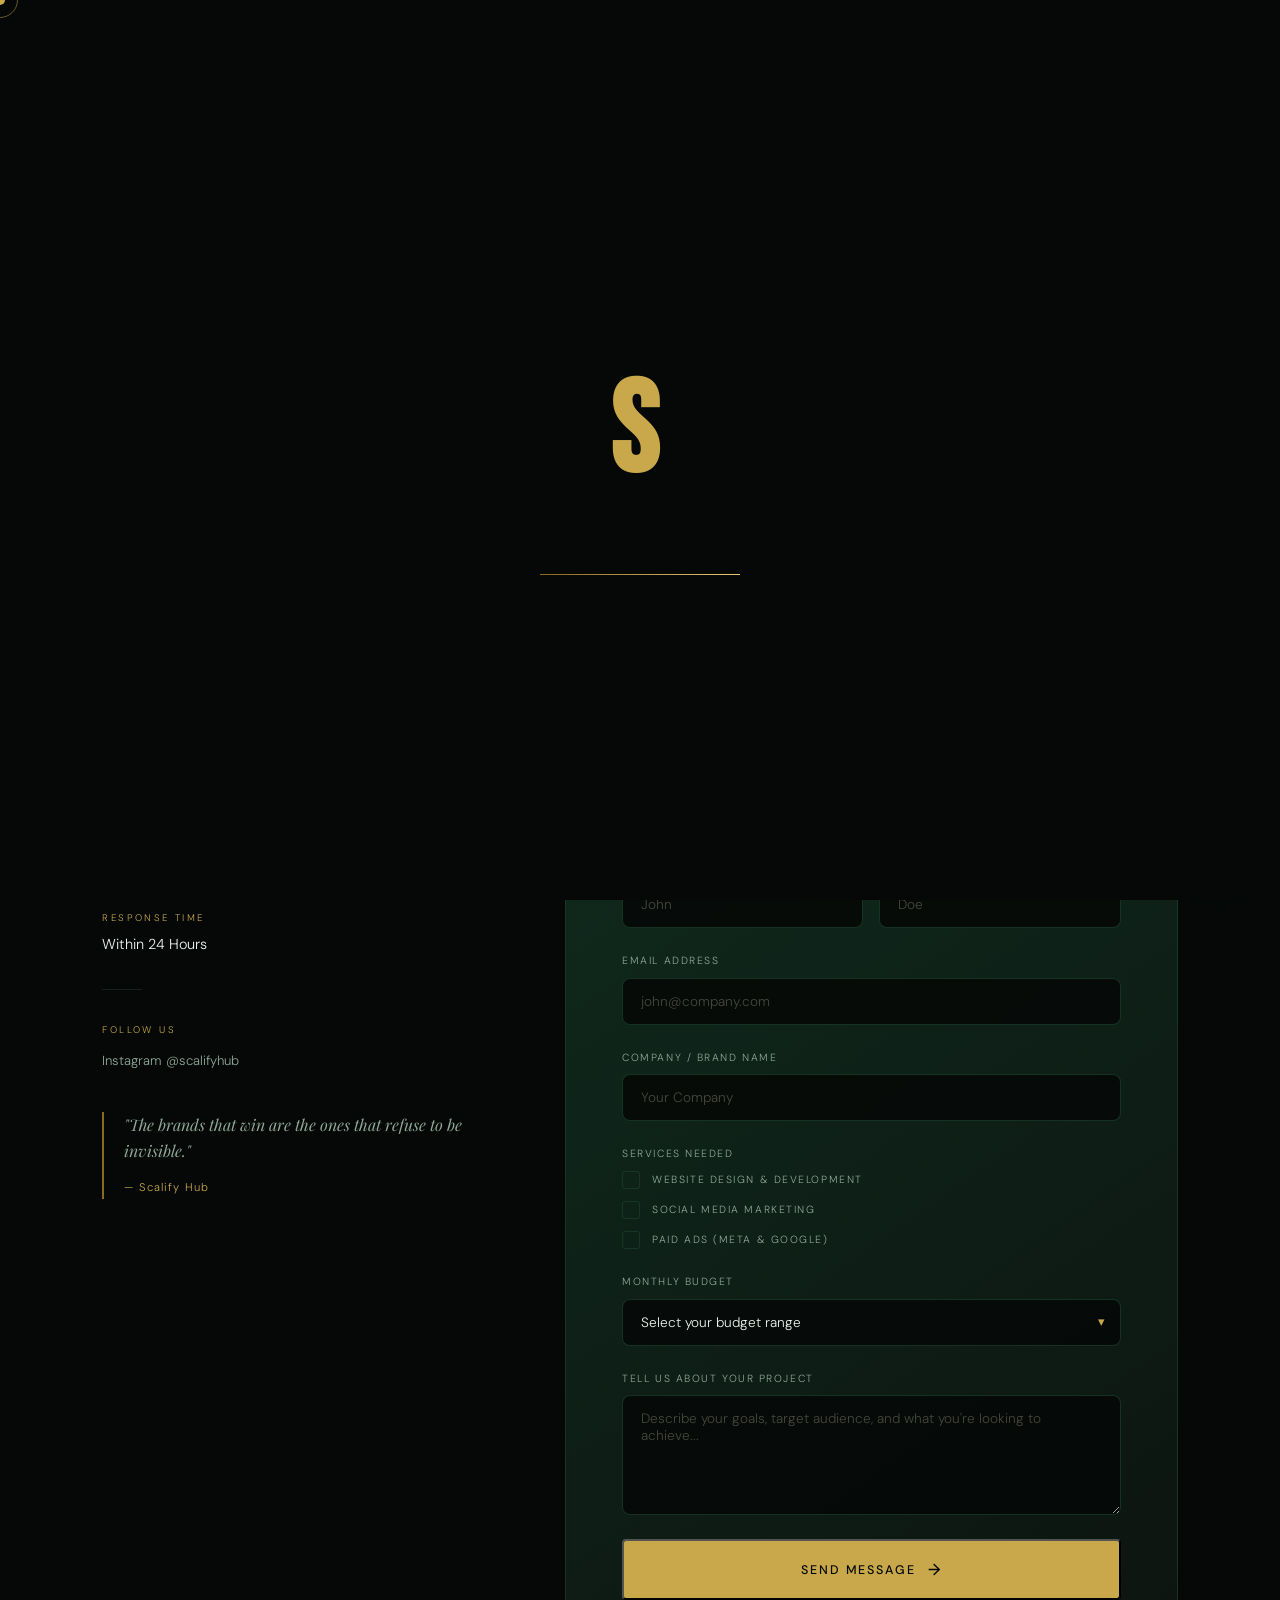
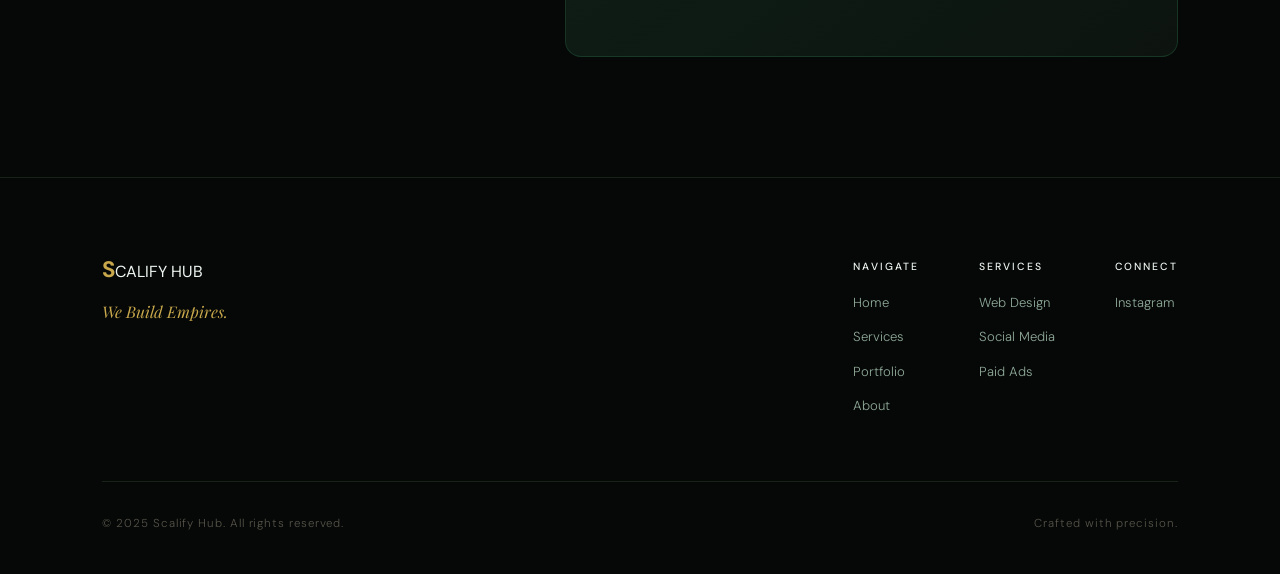
<file: contact.html>
<!DOCTYPE html>
<html lang="en">
<head>
  <meta charset="UTF-8" />
  <meta name="viewport" content="width=device-width, initial-scale=1.0"/>
  <title>Contact — Scalify Hub</title>
  <link rel="stylesheet" href="style.css" />
  <link rel="stylesheet" href="contact.css" />
  <link href="https://fonts.googleapis.com/css2?family=Playfair+Display:ital,wght@0,400;0,500;0,700;0,900;1,400;1,700&family=Bebas+Neue&family=DM+Sans:wght@200;300;400;500&family=Italiana&display=swap" rel="stylesheet"/>
</head>
<body>

  <!-- Custom Cursor -->
  <div class="cursor" id="cursor"></div>
  <div class="cursor-follower" id="cursorFollower"></div>

  <!-- Loader -->
  <div class="loader" id="loader">
    <div class="loader-logo">S</div>
    <div class="loader-bar"><div class="loader-fill"></div></div>
  </div>

  <!-- Navigation -->
  <nav class="nav" id="nav">
    <a href="index.html" class="nav-logo">
      <span class="logo-s">S</span><span class="logo-text">CALIFY HUB</span>
    </a>
    <ul class="nav-links">
      <li><a href="index.html">Home</a></li>
      <li><a href="index.html#services">Services</a></li>
      <li><a href="index.html#portfolio">Portfolio</a></li>
      <li><a href="index.html#about">About</a></li>
      <li><a href="https://wa.me/923184396667" target="_blank" class="nav-cta">Let's Talk</a></li>
    </ul>
    <button class="hamburger" id="hamburger" aria-label="Menu">
      <span></span><span></span><span></span>
    </button>
  </nav>

  <!-- Mobile Menu -->
  <div class="mobile-menu" id="mobileMenu">
    <ul>
      <li><a href="index.html" class="mob-link">Home</a></li>
      <li><a href="index.html#services" class="mob-link">Services</a></li>
      <li><a href="index.html#portfolio" class="mob-link">Portfolio</a></li>
      <li><a href="index.html#about" class="mob-link">About</a></li>
    </ul>
  </div>

  <!-- ==============================
       CONTACT HERO
  ============================== -->
  <section class="contact-hero">
    <div class="contact-hero-bg">
      <div class="gold-orb orb1"></div>
      <div class="gold-orb orb2"></div>
      <div class="noise-overlay"></div>
    </div>
    <div class="contact-hero-content reveal">
      <span class="section-tag">Get In Touch</span>
      <h1 class="contact-title">Let's Build<br><em>Something Great</em></h1>
      <p class="contact-sub">Tell us about your project and we'll get back to you within 24 hours.</p>
    </div>
  </section>

  <!-- ==============================
       CONTACT SECTION
  ============================== -->
  <section class="contact-section">
    <div class="contact-grid">

      <!-- Info Column -->
      <div class="contact-info reveal">
        <div class="info-block">
          <span class="info-label">Email</span>
          <a href="mailto:magictalefactory@gmail.com" class="info-value">magictalefactory@gmail.com</a>
        </div>
        <div class="info-block">
          <span class="info-label">WhatsApp</span>
          <a href="https://wa.me/923184396667" target="_blank" class="info-value">+92 318 439 6667 (WhatsApp)</a>
        </div>
        <div class="info-block">
          <span class="info-label">Based In</span>
          <span class="info-value">Pakistan — Working Globally</span>
        </div>
        <div class="info-block">
          <span class="info-label">Response Time</span>
          <span class="info-value">Within 24 Hours</span>
        </div>

        <div class="info-divider"></div>

        <div class="info-socials">
          <span class="info-label">Follow Us</span>
          <div class="social-links">
            <a href="https://instagram.com/scalifyhub" target="_blank" class="social-link">Instagram @scalifyhub</a>
          </div>
        </div>

        <div class="info-quote">
          <p>"The brands that win are the ones that refuse to be invisible."</p>
          <span>— Scalify Hub</span>
        </div>
      </div>

      <!-- Form Column -->
      <div class="contact-form-wrap reveal" data-delay="200">
        <div class="form-header">
          <h2>Start a Project</h2>
          <p>Fill in the details below and we'll craft a custom strategy for your brand.</p>
        </div>

        <div class="contact-form" id="contactForm">

          <div class="form-row">
            <div class="form-group">
              <label for="firstName">First Name</label>
              <input type="text" id="firstName" placeholder="John" />
            </div>
            <div class="form-group">
              <label for="lastName">Last Name</label>
              <input type="text" id="lastName" placeholder="Doe" />
            </div>
          </div>

          <div class="form-group">
            <label for="email">Email Address</label>
            <input type="email" id="email" placeholder="john@company.com" />
          </div>

          <div class="form-group">
            <label for="company">Company / Brand Name</label>
            <input type="text" id="company" placeholder="Your Company" />
          </div>

          <div class="form-group">
            <label>Services Needed</label>
            <div class="service-checkboxes">
              <label class="checkbox-label">
                <input type="checkbox" value="web" />
                <span class="checkmark"></span>
                Website Design & Development
              </label>
              <label class="checkbox-label">
                <input type="checkbox" value="social" />
                <span class="checkmark"></span>
                Social Media Marketing
              </label>
              <label class="checkbox-label">
                <input type="checkbox" value="ads" />
                <span class="checkmark"></span>
                Paid Ads (Meta & Google)
              </label>
            </div>
          </div>

          <div class="form-group">
            <label for="budget">Monthly Budget</label>
            <div class="select-wrap">
              <select id="budget">
                <option value="" disabled selected>Select your budget range</option>
                <option>Under $500</option>
                <option>$500 – $1,000</option>
                <option>$1,000 – $3,000</option>
                <option>$3,000 – $5,000</option>
                <option>$5,000+</option>
              </select>
            </div>
          </div>

          <div class="form-group">
            <label for="message">Tell Us About Your Project</label>
            <textarea id="message" rows="5" placeholder="Describe your goals, target audience, and what you're looking to achieve..."></textarea>
          </div>

          <button class="btn-primary submit-btn" id="submitBtn" type="button" onclick="handleSubmit()">
            Send Message
            <span class="btn-arrow">→</span>
          </button>

          <div class="form-success" id="formSuccess">
            <div class="success-icon">✦</div>
            <h3>Message Received!</h3>
            <p>We'll get back to you within 24 hours. Get ready to scale.</p>
          </div>

        </div>
      </div>

    </div>
  </section>

  <!-- Footer -->
  <footer class="footer">
    <div class="footer-top">
      <div class="footer-brand">
        <div class="footer-logo">
          <span class="logo-s">S</span><span class="logo-text">CALIFY HUB</span>
        </div>
        <p class="footer-tagline">We Build Empires.</p>
      </div>
      <div class="footer-links">
        <div class="footer-col">
          <h4>Navigate</h4>
          <a href="index.html">Home</a>
          <a href="index.html#services">Services</a>
          <a href="index.html#portfolio">Portfolio</a>
          <a href="index.html#about">About</a>
        </div>
        <div class="footer-col">
          <h4>Services</h4>
          <a href="contact.html">Web Design</a>
          <a href="contact.html">Social Media</a>
          <a href="contact.html">Paid Ads</a>
        </div>
        <div class="footer-col">
          <h4>Connect</h4>
          <a href="https://instagram.com/scalifyhub" target="_blank">Instagram</a>
        </div>
      </div>
    </div>
    <div class="footer-bottom">
      <p>© 2025 Scalify Hub. All rights reserved.</p>
      <p>Crafted with precision.</p>
    </div>
  </footer>

  <!-- WhatsApp Floating Button -->
  <a href="https://wa.me/923184396667" target="_blank" class="whatsapp-float" aria-label="Chat on WhatsApp">
    <svg viewBox="0 0 24 24" fill="currentColor" xmlns="http://www.w3.org/2000/svg">
      <path d="M17.472 14.382c-.297-.149-1.758-.867-2.03-.967-.273-.099-.471-.148-.67.15-.197.297-.767.966-.94 1.164-.173.199-.347.223-.644.075-.297-.15-1.255-.463-2.39-1.475-.883-.788-1.48-1.761-1.653-2.059-.173-.297-.018-.458.13-.606.134-.133.298-.347.446-.52.149-.174.198-.298.298-.497.099-.198.05-.371-.025-.52-.075-.149-.669-1.612-.916-2.207-.242-.579-.487-.5-.669-.51-.173-.008-.371-.01-.57-.01-.198 0-.52.074-.792.372-.272.297-1.04 1.016-1.04 2.479 0 1.462 1.065 2.875 1.213 3.074.149.198 2.096 3.2 5.077 4.487.709.306 1.262.489 1.694.625.712.227 1.36.195 1.871.118.571-.085 1.758-.719 2.006-1.413.248-.694.248-1.289.173-1.413-.074-.124-.272-.198-.57-.347m-5.421 7.403h-.004a9.87 9.87 0 01-5.031-1.378l-.361-.214-3.741.982.998-3.648-.235-.374a9.86 9.86 0 01-1.51-5.26c.001-5.45 4.436-9.884 9.888-9.884 2.64 0 5.122 1.03 6.988 2.898a9.825 9.825 0 012.893 6.994c-.003 5.45-4.437 9.884-9.885 9.884m8.413-18.297A11.815 11.815 0 0012.05 0C5.495 0 .16 5.335.157 11.892c0 2.096.547 4.142 1.588 5.945L.057 24l6.305-1.654a11.882 11.882 0 005.683 1.448h.005c6.554 0 11.89-5.335 11.893-11.893a11.821 11.821 0 00-3.48-8.413z"/>
    </svg>
  </a>

  <script src="script.js"></script>
  <script>
    function handleSubmit() {
      const btn = document.getElementById('submitBtn');
      const success = document.getElementById('formSuccess');
      btn.textContent = 'Sending...';
      btn.style.opacity = '0.7';
      setTimeout(() => {
        btn.style.display = 'none';
        success.classList.add('visible');
      }, 1500);
    }
  </script>
</body>
</html>
</file>
<file: style.css>
/* ============================================================
   SCALIFY HUB — MAIN STYLESHEET
   Customize everything via CSS Variables below
   ============================================================ */

/* ============================================================
   CSS VARIABLES — EDIT THESE TO CUSTOMIZE THE ENTIRE SITE
   ============================================================ */
:root {
  /* Colors — Dark Royal Green + Black */
  --black:        #050807;
  --black-soft:   #0a0f0c;
  --black-card:   #0d1410;
  --black-border: #182218;
  --green:        #0d2318;
  --green-mid:    #0f2b1e;
  --green-soft:   #1a3d2a;
  --green-glow:   rgba(20, 80, 50, 0.25);
  --white:        #eef5f0;
  --white-dim:    #8fa898;
  --gold:         #c9a84c;
  --gold-light:   #e8c97a;
  --gold-dark:    #8a6a1f;
  --gold-glow:    rgba(201, 168, 76, 0.15);

  /* Typography — Fashion Editorial */
  --font-display: 'Bebas Neue', sans-serif;
  --font-serif:   'Playfair Display', serif;
  --font-italic:  'Italiana', serif;
  --font-body:    'DM Sans', sans-serif;

  /* Spacing */
  --section-pad:  120px;
  --card-radius:  16px;
  --nav-height:   80px;

  /* Transitions */
  --ease:         cubic-bezier(0.16, 1, 0.3, 1);
  --ease-gold:    cubic-bezier(0.25, 0.46, 0.45, 0.94);
}

/* ============================================================
   RESET & BASE
   ============================================================ */
*, *::before, *::after { margin: 0; padding: 0; box-sizing: border-box; }

html {
  scroll-behavior: smooth;
  overflow-x: hidden;
}

body {
  background: var(--black);
  color: var(--white);
  font-family: var(--font-body);
  font-weight: 300;
  line-height: 1.7;
  overflow-x: hidden;
  cursor: none;
}

a { text-decoration: none; color: inherit; }
ul { list-style: none; }
img { max-width: 100%; display: block; }

/* ============================================================
   CUSTOM CURSOR
   ============================================================ */
.cursor {
  width: 10px; height: 10px;
  background: var(--gold);
  border-radius: 50%;
  position: fixed; top: 0; left: 0;
  pointer-events: none;
  z-index: 9999;
  transform: translate(-50%, -50%);
  transition: transform 0.1s, width 0.3s var(--ease), height 0.3s var(--ease), background 0.3s;
}

.cursor-follower {
  width: 36px; height: 36px;
  border: 1px solid rgba(201, 168, 76, 0.5);
  border-radius: 50%;
  position: fixed; top: 0; left: 0;
  pointer-events: none;
  z-index: 9998;
  transform: translate(-50%, -50%);
  transition: transform 0.35s var(--ease), width 0.3s var(--ease), height 0.3s var(--ease), opacity 0.3s;
}

.cursor.hover { width: 20px; height: 20px; background: var(--gold-light); }
.cursor-follower.hover { width: 60px; height: 60px; opacity: 0.5; }

/* ============================================================
   LOADER
   ============================================================ */
.loader {
  position: fixed; inset: 0;
  background: var(--black);
  display: flex;
  flex-direction: column;
  align-items: center;
  justify-content: center;
  z-index: 9000;
  transition: opacity 0.8s var(--ease), visibility 0.8s;
}

.loader.hidden { opacity: 0; visibility: hidden; }

.loader-logo {
  font-family: var(--font-display);
  font-size: clamp(4rem, 10vw, 8rem);
  font-weight: 700;
  color: var(--gold);
  animation: loaderPulse 1.5s ease-in-out infinite;
  letter-spacing: 0.1em;
}

.loader-bar {
  width: 200px; height: 1px;
  background: var(--black-border);
  margin-top: 32px;
  overflow: hidden;
}

.loader-fill {
  height: 100%;
  width: 0;
  background: linear-gradient(90deg, var(--gold-dark), var(--gold-light));
  animation: loaderFill 2s var(--ease) forwards;
}

@keyframes loaderPulse {
  0%, 100% { opacity: 1; text-shadow: 0 0 40px rgba(201,168,76,0.6); }
  50%       { opacity: 0.5; text-shadow: none; }
}

@keyframes loaderFill {
  to { width: 100%; }
}

/* ============================================================
   NAVIGATION
   ============================================================ */
.nav {
  position: fixed; top: 0; left: 0; right: 0;
  height: var(--nav-height);
  display: flex;
  align-items: center;
  justify-content: space-between;
  padding: 0 clamp(24px, 5vw, 80px);
  z-index: 100;
  transition: background 0.4s, backdrop-filter 0.4s, border-bottom 0.4s;
}

.nav.scrolled {
  background: rgba(5, 8, 7, 0.92);
  backdrop-filter: blur(20px);
  border-bottom: 1px solid rgba(26, 61, 42, 0.6);
}

.nav-logo {
  display: flex; align-items: center; gap: 6px;
  font-family: var(--font-display);
  font-size: 0.85rem;
  letter-spacing: 0.15em;
}

.logo-s {
  font-size: 1.4rem;
  font-weight: 700;
  color: var(--gold);
  line-height: 1;
}

.logo-text { color: var(--white); font-weight: 400; }

.nav-links {
  display: flex; align-items: center; gap: 40px;
}

.nav-links a {
  font-family: var(--font-body);
  font-size: 0.72rem;
  font-weight: 400;
  letter-spacing: 0.12em;
  text-transform: uppercase;
  color: var(--white-dim);
  position: relative;
  transition: color 0.3s;
}

.nav-links a::after {
  content: '';
  position: absolute; bottom: -4px; left: 0;
  width: 0; height: 1px;
  background: var(--gold);
  transition: width 0.4s var(--ease);
}

.nav-links a:hover { color: var(--white); }
.nav-links a:hover::after { width: 100%; }

.nav-cta {
  color: var(--gold) !important;
  border: 1px solid var(--gold-dark) !important;
  padding: 8px 20px !important;
  border-radius: 4px;
  transition: background 0.3s, color 0.3s !important;
}

.nav-cta:hover {
  background: var(--gold) !important;
  color: var(--black) !important;
}

.nav-cta::after { display: none !important; }

.hamburger {
  display: none;
  flex-direction: column; gap: 5px;
  background: none; border: none; cursor: none;
  padding: 4px;
}

.hamburger span {
  display: block;
  width: 24px; height: 1px;
  background: var(--white);
  transition: transform 0.3s, opacity 0.3s;
}

/* Mobile Menu */
.mobile-menu {
  position: fixed; inset: 0;
  background: var(--black);
  display: flex; align-items: center; justify-content: center;
  z-index: 90;
  opacity: 0; visibility: hidden;
  transition: opacity 0.4s, visibility 0.4s;
}

.mobile-menu.open { opacity: 1; visibility: visible; }

.mobile-menu ul {
  display: flex; flex-direction: column; gap: 32px;
  text-align: center;
}

.mobile-menu a {
  font-family: var(--font-display);
  font-size: clamp(1.5rem, 5vw, 2.5rem);
  font-weight: 700;
  letter-spacing: 0.1em;
  color: var(--white-dim);
  transition: color 0.3s;
}

.mobile-menu a:hover { color: var(--gold); }

/* ============================================================
   BUTTONS
   ============================================================ */
.btn-primary {
  display: inline-block;
  background: var(--gold);
  color: var(--black);
  font-family: var(--font-body);
  font-size: 0.72rem;
  font-weight: 500;
  letter-spacing: 0.15em;
  text-transform: uppercase;
  padding: 16px 36px;
  border-radius: 4px;
  transition: background 0.3s, transform 0.3s var(--ease), box-shadow 0.3s;
}

.btn-primary:hover {
  background: var(--gold-light);
  transform: translateY(-2px);
  box-shadow: 0 12px 40px rgba(201, 168, 76, 0.3);
}

.btn-primary.large { padding: 20px 48px; font-size: 0.78rem; }

.btn-ghost {
  display: inline-block;
  background: transparent;
  color: var(--white);
  font-family: var(--font-body);
  font-size: 0.72rem;
  font-weight: 400;
  letter-spacing: 0.15em;
  text-transform: uppercase;
  padding: 16px 36px;
  border: 1px solid var(--black-border);
  border-radius: 4px;
  transition: border-color 0.3s, color 0.3s, transform 0.3s var(--ease);
}

.btn-ghost:hover {
  border-color: var(--white-dim);
  color: var(--white);
  transform: translateY(-2px);
}

/* ============================================================
   SECTION HEADERS
   ============================================================ */
.section-tag {
  display: inline-block;
  font-family: var(--font-body);
  font-size: 0.65rem;
  font-weight: 400;
  letter-spacing: 0.25em;
  text-transform: uppercase;
  color: var(--gold);
  margin-bottom: 16px;
}

.section-title {
  font-family: var(--font-display);
  font-size: clamp(3rem, 5vw, 5rem);
  font-weight: 400;
  line-height: 1;
  color: var(--white);
  margin-bottom: 16px;
  letter-spacing: 0.04em;
}

.section-title em {
  font-family: var(--font-italic);
  font-style: italic;
  color: var(--gold);
  font-size: 0.75em;
  letter-spacing: 0.02em;
}

.section-sub {
  font-size: 0.85rem;
  color: var(--white-dim);
  max-width: 480px;
  line-height: 1.8;
  font-weight: 300;
}

/* ============================================================
   HERO SECTION
   ============================================================ */
.hero {
  min-height: 100vh;
  display: grid;
  grid-template-columns: 1fr 1fr;
  align-items: center;
  position: relative;
  overflow: hidden;
  padding: calc(var(--nav-height) + 40px) clamp(24px, 6vw, 100px) 160px;
  gap: 40px;
}

.hero-bg {
  position: absolute; inset: 0;
  z-index: 0;
}

.marble-texture {
  position: absolute; inset: 0;
  background:
    radial-gradient(ellipse 90% 70% at 65% 40%, rgba(10, 60, 35, 0.55) 0%, transparent 65%),
    radial-gradient(ellipse 50% 60% at 15% 75%, rgba(201, 168, 76, 0.07) 0%, transparent 55%),
    radial-gradient(ellipse 40% 50% at 85% 10%, rgba(20, 90, 50, 0.2) 0%, transparent 50%),
    radial-gradient(ellipse 70% 40% at 50% 100%, rgba(5, 25, 12, 0.8) 0%, transparent 60%);
}

.gold-orb {
  position: absolute;
  border-radius: 50%;
  filter: blur(80px);
  animation: orbFloat 8s ease-in-out infinite;
}

.orb1 {
  width: 500px; height: 500px;
  background: radial-gradient(circle, rgba(15, 80, 45, 0.35) 0%, transparent 70%);
  top: -120px; right: 5%;
  animation-delay: 0s;
}

.orb2 {
  width: 350px; height: 350px;
  background: radial-gradient(circle, rgba(8, 40, 22, 0.5) 0%, transparent 70%);
  bottom: 5%; left: -5%;
  animation-delay: -4s;
}

@keyframes orbFloat {
  0%, 100% { transform: translateY(0) scale(1); }
  50%       { transform: translateY(-30px) scale(1.05); }
}

.noise-overlay {
  position: absolute; inset: 0;
  background-image: url("data:image/svg+xml,%3Csvg viewBox='0 0 256 256' xmlns='http://www.w3.org/2000/svg'%3E%3Cfilter id='n'%3E%3CfeTurbulence type='fractalNoise' baseFrequency='0.9' numOctaves='4' stitchTiles='stitch'/%3E%3C/filter%3E%3Crect width='100%25' height='100%25' filter='url(%23n)' opacity='0.04'/%3E%3C/svg%3E");
  opacity: 0.4;
  pointer-events: none;
}

/* Hero Image Grid */
.hero-img-grid {
  position: relative; z-index: 2;
  display: grid;
  grid-template-columns: 1fr 1fr;
  gap: 12px;
  height: 580px;
  animation: fadeUp 1s var(--ease) 2.4s both;
}

.hig-col {
  display: flex; flex-direction: column; gap: 12px;
}

.col-left { margin-top: 40px; }
.col-right { margin-top: -40px; }

.hig-img {
  overflow: hidden;
  border-radius: 12px;
  position: relative;
  flex: 1;
}

.hig-tall { flex: 1.6; }
.hig-short { flex: 1; }

.hig-img img {
  width: 100%; height: 100%;
  object-fit: cover;
  filter: grayscale(20%) contrast(1.1) brightness(0.8) sepia(15%);
  transition: transform 0.8s var(--ease), filter 0.6s;
}

.hig-img:hover img {
  transform: scale(1.06);
  filter: grayscale(0%) contrast(1.1) brightness(0.85) sepia(10%);
}

.hig-overlay {
  position: absolute; inset: 0;
  background:
    linear-gradient(to bottom, transparent 25%, rgba(5, 8, 7, 0.55) 65%, rgba(5, 8, 7, 0.97) 100%),
    linear-gradient(to right, rgba(8, 28, 16, 0.35) 0%, transparent 70%);
}

/* Hero Content */
.hero-content {
  position: relative; z-index: 2;
  display: flex; flex-direction: column;
  justify-content: center;
}

.hero-badge {
  display: inline-block;
  font-family: var(--font-body);
  font-size: 0.62rem;
  letter-spacing: 0.3em;
  text-transform: uppercase;
  color: var(--gold);
  border: 1px solid var(--gold-dark);
  padding: 6px 16px;
  border-radius: 2px;
  margin-bottom: 28px;
  opacity: 0;
  transform: translateY(20px);
  animation: fadeUp 0.8s var(--ease) 2.2s forwards;
}

.hero-title {
  display: flex; flex-direction: column;
  line-height: 0.9;
  margin-bottom: 24px;
}

.title-line {
  font-family: var(--font-display);
  font-size: clamp(5rem, 10vw, 9rem);
  font-weight: 400;
  letter-spacing: 0.04em;
  color: var(--white);
  display: block;
  overflow: hidden;
}

.line1 {
  animation: slideInLeft 1s var(--ease) 2.4s both;
}

.line2 {
  display: flex; align-items: baseline; gap: 12px;
  animation: slideInLeft 1s var(--ease) 2.55s both;
}

.line3 {
  color: transparent;
  -webkit-text-stroke: 1px rgba(201, 168, 76, 0.5);
  font-size: clamp(3.5rem, 7vw, 6.5rem);
  animation: slideInLeft 1s var(--ease) 2.7s both;
}

.title-italic {
  font-family: var(--font-italic);
  font-size: clamp(2rem, 4vw, 3.5rem);
  font-style: italic;
  color: var(--gold);
  letter-spacing: 0.02em;
  font-weight: 400;
  line-height: 1;
}

@keyframes slideInLeft {
  from { opacity: 0; transform: translateX(-60px); }
  to   { opacity: 1; transform: translateX(0); }
}

.hero-side-text {
  padding-left: 4px;
  border-left: 2px solid var(--gold-dark);
  padding-left: 20px;
}

.hero-tagline {
  display: flex; flex-direction: column;
  margin-bottom: 16px;
}

.tag {
  font-family: var(--font-serif);
  font-size: clamp(0.9rem, 1.5vw, 1.15rem);
  font-style: italic;
  font-weight: 400;
  color: var(--white-dim);
  opacity: 0;
  transform: translateY(100%);
  line-height: 1.6;
}

.t1 { animation: tagReveal 0.8s var(--ease) 2.9s forwards; }
.t2 { animation: tagReveal 0.8s var(--ease) 3.05s forwards; color: var(--gold); }

@keyframes tagReveal {
  to { opacity: 1; transform: translateY(0); }
}

.hero-sub {
  font-size: 0.82rem;
  color: var(--white-dim);
  max-width: 420px;
  margin-bottom: 24px;
  line-height: 1.8;
  opacity: 0;
  animation: fadeUp 0.8s var(--ease) 3.2s forwards;
}

.hero-actions {
  display: flex; gap: 16px; flex-wrap: wrap;
  opacity: 0;
  animation: fadeUp 0.8s var(--ease) 3.4s forwards;
  padding-bottom: 4px;
}

@keyframes fadeUp {
  from { opacity: 0; transform: translateY(24px); }
  to   { opacity: 1; transform: translateY(0); }
}

/* Hero Scroll Indicator */
.hero-scroll {
  position: absolute;
  bottom: 60px; left: clamp(24px, 6vw, 100px);
  display: flex; align-items: center; gap: 16px;
  z-index: 2;
  opacity: 0;
  animation: fadeUp 0.8s var(--ease) 3.8s forwards;
}

.hero-scroll span {
  font-size: 0.6rem;
  letter-spacing: 0.2em;
  text-transform: uppercase;
  color: var(--white-dim);
}

.scroll-line {
  width: 60px; height: 1px;
  background: var(--gold-dark);
  position: relative;
  overflow: hidden;
}

.scroll-line::after {
  content: '';
  position: absolute; top: 0; left: -100%;
  width: 100%; height: 100%;
  background: var(--gold);
  animation: scrollSlide 2s ease-in-out 4s infinite;
}

@keyframes scrollSlide {
  0%   { left: -100%; }
  50%  { left: 0; }
  100% { left: 100%; }
}

/* Hero Stats */
.hero-stats {
  position: absolute;
  right: clamp(24px, 6vw, 100px);
  bottom: 48px;
  display: flex; align-items: center; gap: 32px;
  z-index: 2;
  opacity: 0;
  animation: fadeUp 0.8s var(--ease) 3.6s forwards;
}

.stat {
  display: flex; flex-direction: column; align-items: center;
}

.stat-num {
  font-family: var(--font-display);
  font-size: clamp(1.5rem, 3vw, 2rem);
  font-weight: 400;
  color: var(--gold);
  line-height: 1;
}

.stat-plus {
  font-family: var(--font-display);
  font-size: 1rem;
  color: var(--gold);
}

.stat-label {
  font-size: 0.6rem;
  letter-spacing: 0.12em;
  text-transform: uppercase;
  color: var(--white-dim);
  margin-top: 4px;
}

.stat-divider {
  width: 1px; height: 40px;
  background: var(--black-border);
}

/* ============================================================
   MARQUEE STRIP
   ============================================================ */
.marquee-strip {
  background: var(--green);
  border-top: 1px solid rgba(201, 168, 76, 0.15);
  border-bottom: 1px solid rgba(201, 168, 76, 0.15);
  padding: 16px 0;
  overflow: hidden;
}

.marquee-track {
  display: flex; gap: 40px;
  width: max-content;
  animation: marquee 20s linear infinite;
}

.marquee-track span {
  font-size: 0.7rem;
  letter-spacing: 0.15em;
  text-transform: uppercase;
  color: var(--white-dim);
  white-space: nowrap;
}

.marquee-track .dot { color: var(--gold); font-size: 0.5rem; }

@keyframes marquee {
  from { transform: translateX(0); }
  to   { transform: translateX(-50%); }
}

/* ============================================================
   SERVICES SECTION
   ============================================================ */
.services {
  padding: var(--section-pad) clamp(24px, 8vw, 120px);
}

.section-header { margin-bottom: 64px; }

.services-grid {
  display: grid;
  grid-template-columns: repeat(3, 1fr);
  gap: 24px;
}

/* Service Card */
.service-card {
  background: linear-gradient(145deg, var(--green-mid) 0%, var(--black-card) 100%);
  border: 1px solid rgba(26, 61, 42, 0.8);
  border-radius: var(--card-radius);
  padding: 40px 32px;
  position: relative;
  overflow: hidden;
  transition: transform 0.4s var(--ease), border-color 0.4s, box-shadow 0.4s;
  cursor: none;
}

.service-card::before {
  content: '';
  position: absolute;
  top: 0; left: 0; right: 0;
  height: 1px;
  background: linear-gradient(90deg, transparent, var(--gold), transparent);
  opacity: 0;
  transition: opacity 0.4s;
}

.service-card:hover {
  transform: translateY(-8px);
  border-color: rgba(201, 168, 76, 0.35);
  box-shadow: 0 24px 60px rgba(0,0,0,0.7), 0 0 40px rgba(10, 50, 28, 0.3);
}

.service-card:hover::before { opacity: 1; }

.card-glow {
  position: absolute;
  width: 200px; height: 200px;
  background: radial-gradient(circle, rgba(201, 168, 76, 0.08) 0%, transparent 70%);
  top: -60px; right: -60px;
  border-radius: 50%;
  pointer-events: none;
  opacity: 0;
  transition: opacity 0.5s;
}

.service-card:hover .card-glow { opacity: 1; }

.card-number {
  font-family: var(--font-display);
  font-size: 0.65rem;
  font-weight: 700;
  letter-spacing: 0.2em;
  color: var(--gold-dark);
  margin-bottom: 24px;
}

.card-icon {
  width: 48px; height: 48px;
  color: var(--gold);
  margin-bottom: 24px;
  transition: transform 0.4s var(--ease);
}

.service-card:hover .card-icon { transform: scale(1.1) rotate(-5deg); }

.card-title {
  font-family: var(--font-serif);
  font-size: 1.3rem;
  font-weight: 500;
  color: var(--white);
  margin-bottom: 12px;
  line-height: 1.3;
}

.card-desc {
  font-size: 0.82rem;
  color: var(--white-dim);
  line-height: 1.7;
  margin-bottom: 24px;
}

.card-features {
  display: flex; flex-direction: column; gap: 8px;
  margin-bottom: 32px;
}

.card-features li {
  font-size: 0.75rem;
  color: var(--white-dim);
  padding-left: 16px;
  position: relative;
}

.card-features li::before {
  content: '✦';
  position: absolute; left: 0;
  color: var(--gold);
  font-size: 0.5rem;
  top: 2px;
}

.card-link {
  display: inline-flex; align-items: center; gap: 8px;
  font-size: 0.72rem;
  font-weight: 500;
  letter-spacing: 0.1em;
  text-transform: uppercase;
  color: var(--gold);
  transition: gap 0.3s var(--ease);
}

.card-link:hover { gap: 14px; }

/* Card background image */
.card-bg-img {
  position: absolute; inset: 0;
  z-index: 0;
  overflow: hidden;
  border-radius: var(--card-radius);
}

.card-bg-img img {
  width: 100%; height: 100%;
  object-fit: cover;
  opacity: 0;
  filter: grayscale(60%) brightness(0.3);
  transform: scale(1.05);
  transition: opacity 0.5s, transform 0.6s var(--ease), filter 0.5s;
}

.service-card:hover .card-bg-img img {
  opacity: 1;
  transform: scale(1);
  filter: grayscale(40%) brightness(0.25);
}

.service-card > *:not(.card-bg-img) {
  position: relative; z-index: 1;
}

/* Portfolio image styles */
.portfolio-img {
  height: 320px;
  position: relative;
  overflow: hidden;
}

.portfolio-img img {
  width: 100%; height: 100%;
  object-fit: cover;
  filter: grayscale(20%) brightness(0.85);
  transition: transform 0.7s var(--ease), filter 0.5s;
}

.portfolio-card:hover .portfolio-img img {
  transform: scale(1.06);
  filter: grayscale(0%) brightness(0.9);
}

.portfolio-card.wide .portfolio-img { height: 320px; }
.portfolio {
  padding: var(--section-pad) clamp(24px, 8vw, 120px);
  background: var(--green);
  border-top: 1px solid rgba(26, 61, 42, 0.6);
  border-bottom: 1px solid rgba(26, 61, 42, 0.6);
}

.portfolio-grid {
  display: grid;
  grid-template-columns: repeat(3, 1fr);
  grid-template-rows: auto auto;
  gap: 20px;
}

.portfolio-card {
  border-radius: var(--card-radius);
  overflow: hidden;
  position: relative;
  cursor: none;
}

.portfolio-card.wide {
  grid-column: span 2;
}

.portfolio-overlay {
  position: absolute; inset: 0;
  background: linear-gradient(to top, rgba(6,6,6,0.95) 0%, rgba(6,6,6,0.5) 50%, transparent 100%);
  padding: 32px;
  display: flex; flex-direction: column; justify-content: flex-end;
  opacity: 0;
  transform: translateY(10px);
  transition: opacity 0.4s var(--ease), transform 0.4s var(--ease);
  z-index: 2;
}

.portfolio-card:hover .portfolio-overlay {
  opacity: 1;
  transform: translateY(0);
}

.p-category {
  font-size: 0.62rem;
  letter-spacing: 0.2em;
  text-transform: uppercase;
  color: var(--gold);
  margin-bottom: 8px;
}

.p-title {
  font-family: var(--font-serif);
  font-size: 1.6rem;
  font-weight: 400;
  color: var(--white);
  margin-bottom: 8px;
}

.p-desc {
  font-size: 0.78rem;
  color: var(--white-dim);
  line-height: 1.6;
  margin-bottom: 16px;
}

.p-tags {
  display: flex; gap: 8px; flex-wrap: wrap;
}

.p-tags span {
  font-size: 0.62rem;
  letter-spacing: 0.1em;
  text-transform: uppercase;
  color: var(--gold);
  border: 1px solid var(--gold-dark);
  padding: 4px 10px;
  border-radius: 2px;
}

/* ============================================================
   ABOUT SECTION
   ============================================================ */
.about {
  padding: var(--section-pad) clamp(24px, 8vw, 120px);
  display: grid;
  grid-template-columns: 1fr 1fr;
  gap: 80px;
  align-items: center;
}

.about-text {
  font-size: 0.88rem;
  color: var(--white-dim);
  margin-bottom: 16px;
  line-height: 1.8;
}

.about-text:last-of-type { margin-bottom: 36px; }

.about-visual {
  position: relative;
  height: 400px;
}

.about-card {
  position: absolute;
  background: linear-gradient(145deg, var(--green-mid) 0%, var(--black-card) 100%);
  border: 1px solid rgba(26, 61, 42, 0.9);
  border-radius: var(--card-radius);
  padding: 24px 28px;
  display: flex; flex-direction: column; gap: 4px;
  transition: transform 0.4s var(--ease), border-color 0.4s, box-shadow 0.4s;
}

.about-card:hover {
  transform: translateY(-6px);
  border-color: rgba(201, 168, 76, 0.3);
  box-shadow: 0 20px 50px rgba(0,0,0,0.6), 0 0 30px rgba(10, 50, 28, 0.2);
}

.ac1 { top: 0; left: 0; }
.ac2 { top: 50%; right: 0; transform: translateY(-50%); }
.ac3 { bottom: 0; left: 15%; }

.ac-num {
  font-family: var(--font-display);
  font-size: 1.8rem;
  font-weight: 700;
  color: var(--gold);
  line-height: 1;
}

.ac-label {
  font-size: 0.7rem;
  letter-spacing: 0.1em;
  text-transform: uppercase;
  color: var(--white-dim);
}

.about-bg-text {
  position: absolute;
  font-family: var(--font-display);
  font-size: clamp(5rem, 12vw, 9rem);
  font-weight: 700;
  color: transparent;
  -webkit-text-stroke: 1px rgba(201, 168, 76, 0.06);
  top: 50%; left: 50%;
  transform: translate(-50%, -50%);
  white-space: nowrap;
  pointer-events: none;
  z-index: -1;
  letter-spacing: 0.05em;
}

/* ============================================================
   CTA SECTION
   ============================================================ */
.cta-section {
  padding: var(--section-pad) clamp(24px, 8vw, 120px);
  text-align: center;
  position: relative;
  overflow: hidden;
  background: linear-gradient(180deg, var(--black) 0%, var(--green) 50%, var(--black) 100%);
  border-top: 1px solid rgba(26, 61, 42, 0.5);
}

.cta-glow {
  position: absolute;
  width: 700px; height: 400px;
  background: radial-gradient(ellipse, rgba(15, 70, 40, 0.3) 0%, transparent 70%);
  top: 50%; left: 50%;
  transform: translate(-50%, -50%);
  pointer-events: none;
}

.cta-content { position: relative; z-index: 1; }

.cta-title {
  font-family: var(--font-display);
  font-size: clamp(3rem, 7vw, 6rem);
  font-weight: 400;
  line-height: 1.05;
  color: var(--white);
  margin-bottom: 20px;
  letter-spacing: 0.04em;
}

.cta-title em {
  font-family: var(--font-italic);
  font-style: italic;
  color: var(--gold);
  font-size: 0.8em;
  letter-spacing: 0.02em;
}

.cta-sub {
  font-size: 0.88rem;
  color: var(--white-dim);
  max-width: 460px;
  margin: 0 auto 40px;
}

/* ============================================================
   FOOTER
   ============================================================ */
.footer {
  background: var(--black);
  border-top: 1px solid var(--black-border);
  padding: 80px clamp(24px, 8vw, 120px) 40px;
}

.footer-top {
  display: flex;
  justify-content: space-between;
  gap: 60px;
  margin-bottom: 64px;
  flex-wrap: wrap;
}

.footer-brand { max-width: 260px; }
.footer-logo { margin-bottom: 12px; }

.footer-tagline {
  font-family: var(--font-serif);
  font-size: 1rem;
  font-style: italic;
  color: var(--gold);
}

.footer-links {
  display: flex; gap: 60px; flex-wrap: wrap;
}

.footer-col {
  display: flex; flex-direction: column; gap: 12px;
}

.footer-col h4 {
  font-family: var(--font-body);
  font-size: 0.65rem;
  font-weight: 500;
  letter-spacing: 0.2em;
  text-transform: uppercase;
  color: var(--white);
  margin-bottom: 4px;
}

.footer-col a {
  font-size: 0.82rem;
  color: var(--white-dim);
  transition: color 0.3s;
}

.footer-col a:hover { color: var(--gold); }

.footer-bottom {
  display: flex;
  justify-content: space-between;
  align-items: center;
  padding-top: 32px;
  border-top: 1px solid var(--black-border);
  flex-wrap: wrap; gap: 12px;
}

.footer-bottom p {
  font-size: 0.72rem;
  color: rgba(168, 159, 140, 0.5);
  letter-spacing: 0.08em;
}

/* ============================================================
   WHATSAPP FLOAT BUTTON
   ============================================================ */
.whatsapp-float {
  position: fixed;
  bottom: 32px; right: 32px;
  width: 56px; height: 56px;
  background: #25D366;
  border-radius: 50%;
  display: flex; align-items: center; justify-content: center;
  z-index: 500;
  box-shadow: 0 8px 32px rgba(37, 211, 102, 0.35);
  transition: transform 0.3s var(--ease), box-shadow 0.3s;
  animation: waBounce 2s ease-in-out 4s infinite;
}

.whatsapp-float svg {
  width: 28px; height: 28px;
  color: #fff;
}

.whatsapp-float:hover {
  transform: scale(1.12);
  box-shadow: 0 12px 40px rgba(37, 211, 102, 0.5);
}

@keyframes waBounce {
  0%, 100% { transform: translateY(0); }
  50%       { transform: translateY(-6px); }
}
   ============================================================ */
.reveal, .reveal-card, .section-header.reveal {
  opacity: 0;
  transform: translateY(40px);
  transition: opacity 0.8s var(--ease), transform 0.8s var(--ease);
}

.reveal.visible, .reveal-card.visible, .section-header.reveal.visible {
  opacity: 1;
  transform: translateY(0);
}

/* ============================================================
   RESPONSIVE
   ============================================================ */
@media (max-width: 1024px) {
  .hero { grid-template-columns: 1fr; }
  .hero-img-grid { display: none; }
  .hero-content { max-width: 700px; }
  .services-grid { grid-template-columns: 1fr 1fr; }
  .portfolio-grid { grid-template-columns: 1fr 1fr; }
  .portfolio-card.wide { grid-column: span 2; }
  .about { grid-template-columns: 1fr; gap: 60px; }
  .about-visual { height: 300px; }
  .hero-stats { display: none; }
}

@media (max-width: 768px) {
  :root { --section-pad: 80px; }
  .nav-links { display: none; }
  .hamburger { display: flex; }
  .services-grid { grid-template-columns: 1fr; }
  .portfolio-grid { grid-template-columns: 1fr; }
  .portfolio-card.wide { grid-column: span 1; }
  .hero-title .title-line { font-size: clamp(4rem, 18vw, 6rem); }
  .footer-top { flex-direction: column; }
  .footer-links { gap: 40px; }
  .footer-bottom { flex-direction: column; text-align: center; }
  body { cursor: auto; }
  .cursor, .cursor-follower { display: none; }
}
</file>
<file: contact.css>
/* ============================================================
   SCALIFY HUB — CONTACT PAGE STYLES
   ============================================================ */

/* ============================================================
   CONTACT HERO
   ============================================================ */
.contact-hero {
  min-height: 50vh;
  display: flex; align-items: center;
  position: relative;
  overflow: hidden;
  padding: calc(var(--nav-height) + 80px) clamp(24px, 8vw, 120px) 80px;
  border-bottom: 1px solid var(--black-border);
}

.contact-hero-bg {
  position: absolute; inset: 0; z-index: 0;
}

.contact-hero-content {
  position: relative; z-index: 2;
}

.contact-title {
  font-family: var(--font-display);
  font-size: clamp(3rem, 7vw, 6rem);
  font-weight: 700;
  line-height: 1.05;
  color: var(--white);
  margin: 16px 0 20px;
  letter-spacing: -0.02em;
}

.contact-title em {
  font-style: normal;
  color: var(--gold);
}

.contact-sub {
  font-size: 0.88rem;
  color: var(--white-dim);
  max-width: 400px;
}

/* ============================================================
   CONTACT SECTION
   ============================================================ */
.contact-section {
  padding: var(--section-pad) clamp(24px, 8vw, 120px);
}

.contact-grid {
  display: grid;
  grid-template-columns: 1fr 1.6fr;
  gap: 80px;
  align-items: start;
}

/* Info Column */
.contact-info {
  display: flex; flex-direction: column; gap: 32px;
  position: sticky; top: 100px;
}

.info-block {
  display: flex; flex-direction: column; gap: 6px;
}

.info-label {
  font-size: 0.6rem;
  letter-spacing: 0.25em;
  text-transform: uppercase;
  color: var(--gold);
}

.info-value {
  font-size: 0.9rem;
  color: var(--white);
  transition: color 0.3s;
}

a.info-value:hover { color: var(--gold); }

.info-divider {
  width: 40px; height: 1px;
  background: var(--black-border);
}

.info-socials { display: flex; flex-direction: column; gap: 12px; }

.social-links {
  display: flex; flex-direction: column; gap: 8px;
}

.social-link {
  font-size: 0.82rem;
  color: var(--white-dim);
  transition: color 0.3s, padding-left 0.3s;
  display: inline-block;
}

.social-link:hover {
  color: var(--gold);
  padding-left: 8px;
}

.info-quote {
  border-left: 2px solid var(--gold-dark);
  padding-left: 20px;
  margin-top: 8px;
}

.info-quote p {
  font-family: var(--font-serif);
  font-size: 1rem;
  font-style: italic;
  color: var(--white-dim);
  line-height: 1.6;
  margin-bottom: 8px;
}

.info-quote span {
  font-size: 0.7rem;
  letter-spacing: 0.1em;
  color: var(--gold);
}

/* Form Column */
.contact-form-wrap {
  background: linear-gradient(145deg, var(--green-mid) 0%, var(--black-card) 100%);
  border: 1px solid rgba(26, 61, 42, 0.8);
  border-radius: var(--card-radius);
  padding: clamp(32px, 5vw, 56px);
}

.form-header {
  margin-bottom: 40px;
}

.form-header h2 {
  font-family: var(--font-serif);
  font-size: 2rem;
  font-weight: 400;
  color: var(--white);
  margin-bottom: 8px;
}

.form-header p {
  font-size: 0.82rem;
  color: var(--white-dim);
}

.contact-form {
  display: flex; flex-direction: column; gap: 24px;
  position: relative;
}

.form-row {
  display: grid;
  grid-template-columns: 1fr 1fr;
  gap: 16px;
}

.form-group {
  display: flex; flex-direction: column; gap: 8px;
}

.form-group label {
  font-size: 0.65rem;
  letter-spacing: 0.15em;
  text-transform: uppercase;
  color: var(--white-dim);
}

.form-group input,
.form-group textarea,
.form-group select {
  background: rgba(5, 8, 7, 0.85);
  border: 1px solid rgba(26, 61, 42, 0.8);
  border-radius: 8px;
  padding: 14px 18px;
  font-family: var(--font-body);
  font-size: 0.85rem;
  font-weight: 300;
  color: var(--white);
  outline: none;
  transition: border-color 0.3s, box-shadow 0.3s;
  width: 100%;
  -webkit-appearance: none;
}

.form-group input::placeholder,
.form-group textarea::placeholder {
  color: rgba(168, 159, 140, 0.4);
}

.form-group input:focus,
.form-group textarea:focus,
.form-group select:focus {
  border-color: rgba(201, 168, 76, 0.5);
  box-shadow: 0 0 0 3px rgba(10, 50, 28, 0.3);
}

.form-group textarea { resize: vertical; min-height: 120px; }

/* Select styling */
.select-wrap { position: relative; }
.select-wrap::after {
  content: '▾';
  position: absolute; right: 16px; top: 50%;
  transform: translateY(-50%);
  color: var(--gold);
  pointer-events: none;
  font-size: 0.8rem;
}

select option { background: var(--green-mid); }

/* Checkboxes */
.service-checkboxes {
  display: flex; flex-direction: column; gap: 12px;
}

.checkbox-label {
  display: flex; align-items: center; gap: 12px;
  font-size: 0.82rem;
  color: var(--white-dim);
  cursor: none;
  transition: color 0.3s;
  position: relative;
}

.checkbox-label input[type="checkbox"] {
  display: none;
}

.checkmark {
  width: 18px; height: 18px;
  border: 1px solid rgba(26, 61, 42, 0.8);
  border-radius: 3px;
  flex-shrink: 0;
  position: relative;
  transition: border-color 0.3s, background 0.3s;
  display: flex; align-items: center; justify-content: center;
}

.checkmark::after {
  content: '✦';
  font-size: 0.5rem;
  color: var(--black);
  opacity: 0;
  transition: opacity 0.2s;
}

.checkbox-label input:checked ~ .checkmark {
  background: var(--gold);
  border-color: var(--gold);
}

.checkbox-label input:checked ~ .checkmark::after { opacity: 1; }
.checkbox-label:has(input:checked) { color: var(--white); }

/* Submit Button */
.submit-btn {
  display: flex; align-items: center; justify-content: center;
  gap: 12px;
  width: 100%;
  padding: 18px;
  font-size: 0.78rem;
  transition: gap 0.3s, background 0.3s, transform 0.3s, box-shadow 0.3s;
}

.submit-btn:hover { gap: 20px; }

.btn-arrow {
  font-size: 1rem;
  transition: transform 0.3s;
}

.submit-btn:hover .btn-arrow { transform: translateX(4px); }

/* Success Message */
.form-success {
  display: none;
  flex-direction: column;
  align-items: center;
  text-align: center;
  padding: 40px;
  gap: 16px;
  animation: fadeUp 0.6s var(--ease) both;
}

.form-success.visible { display: flex; }

.success-icon {
  width: 60px; height: 60px;
  background: rgba(201, 168, 76, 0.1);
  border: 1px solid var(--gold-dark);
  border-radius: 50%;
  display: flex; align-items: center; justify-content: center;
  color: var(--gold);
  font-size: 1.2rem;
}

.form-success h3 {
  font-family: var(--font-serif);
  font-size: 1.8rem;
  font-weight: 400;
  color: var(--white);
}

.form-success p {
  font-size: 0.85rem;
  color: var(--white-dim);
}

/* ============================================================
   RESPONSIVE — CONTACT
   ============================================================ */
@media (max-width: 900px) {
  .contact-grid {
    grid-template-columns: 1fr;
    gap: 60px;
  }

  .contact-info { position: static; }

  .form-row { grid-template-columns: 1fr; }
}

@media (max-width: 480px) {
  .contact-form-wrap { padding: 28px 20px; }
  .contact-title { font-size: clamp(2.2rem, 10vw, 3.5rem); }
}
</file>
